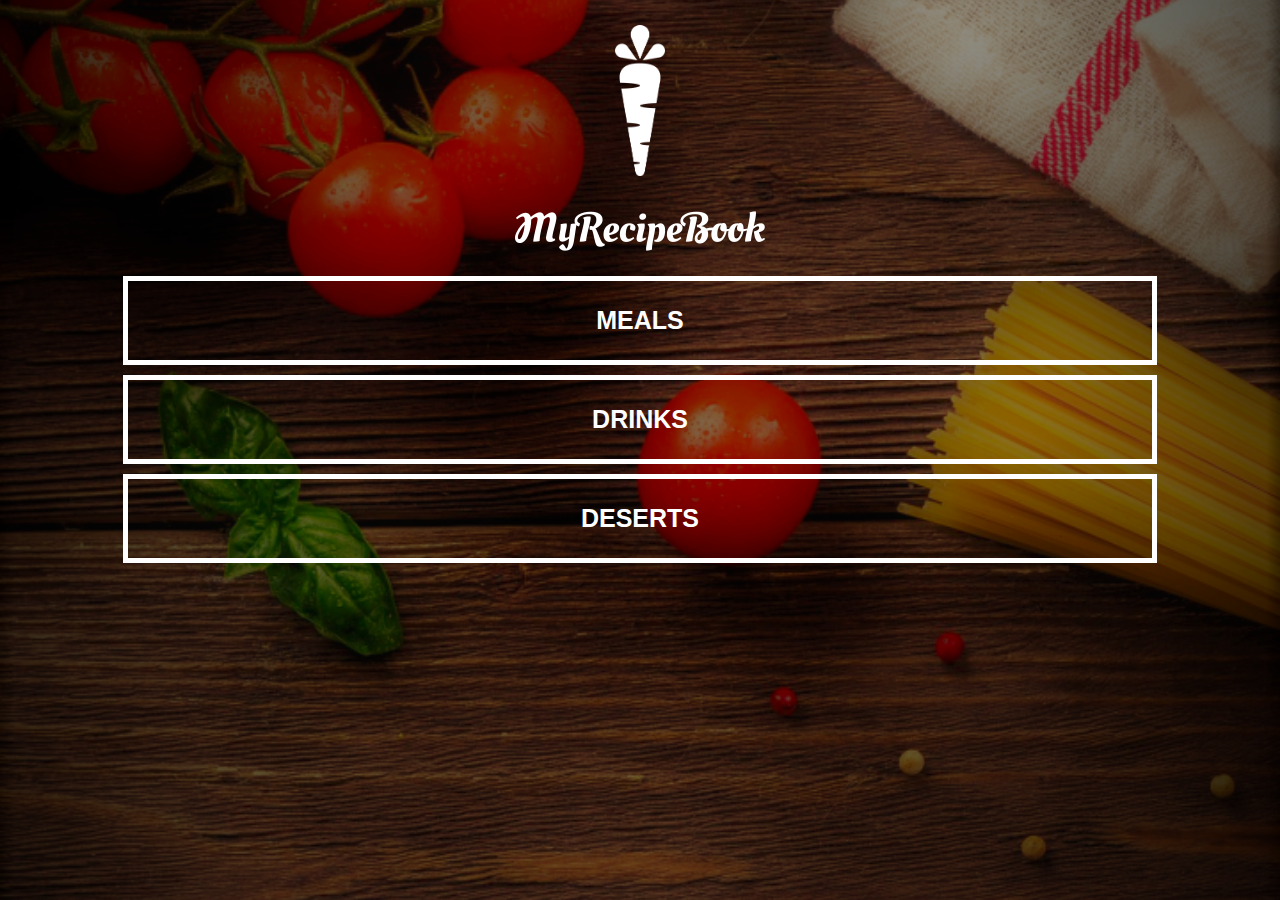
<file: index.html>
<!DOCTYPE html>
<html>
    <head>
        <title>My Recipe Book</title>
        <link rel="stylesheet" href="style.css">
    </head>
    
    <body class="body-home">
        <div id="home">
            
            <img src="images/logo-img.png" id="home-logo-img">
            <img src="images/logo-text.png" id="home-logo-text">
            
            <div class="home-menu">
                
                <a href="meals.html" class="home-menu-item">
                    <p>Meals</p>
                </a>
                
                <a href="drinks.html" class="home-menu-item">
                    <p>Drinks</p>
                </a>
                
                <a href="deserts.html" class="home-menu-item">
                    <p>Deserts</p>
                </a> 
            </div>
        </div>
    </body>
</html>
</file>
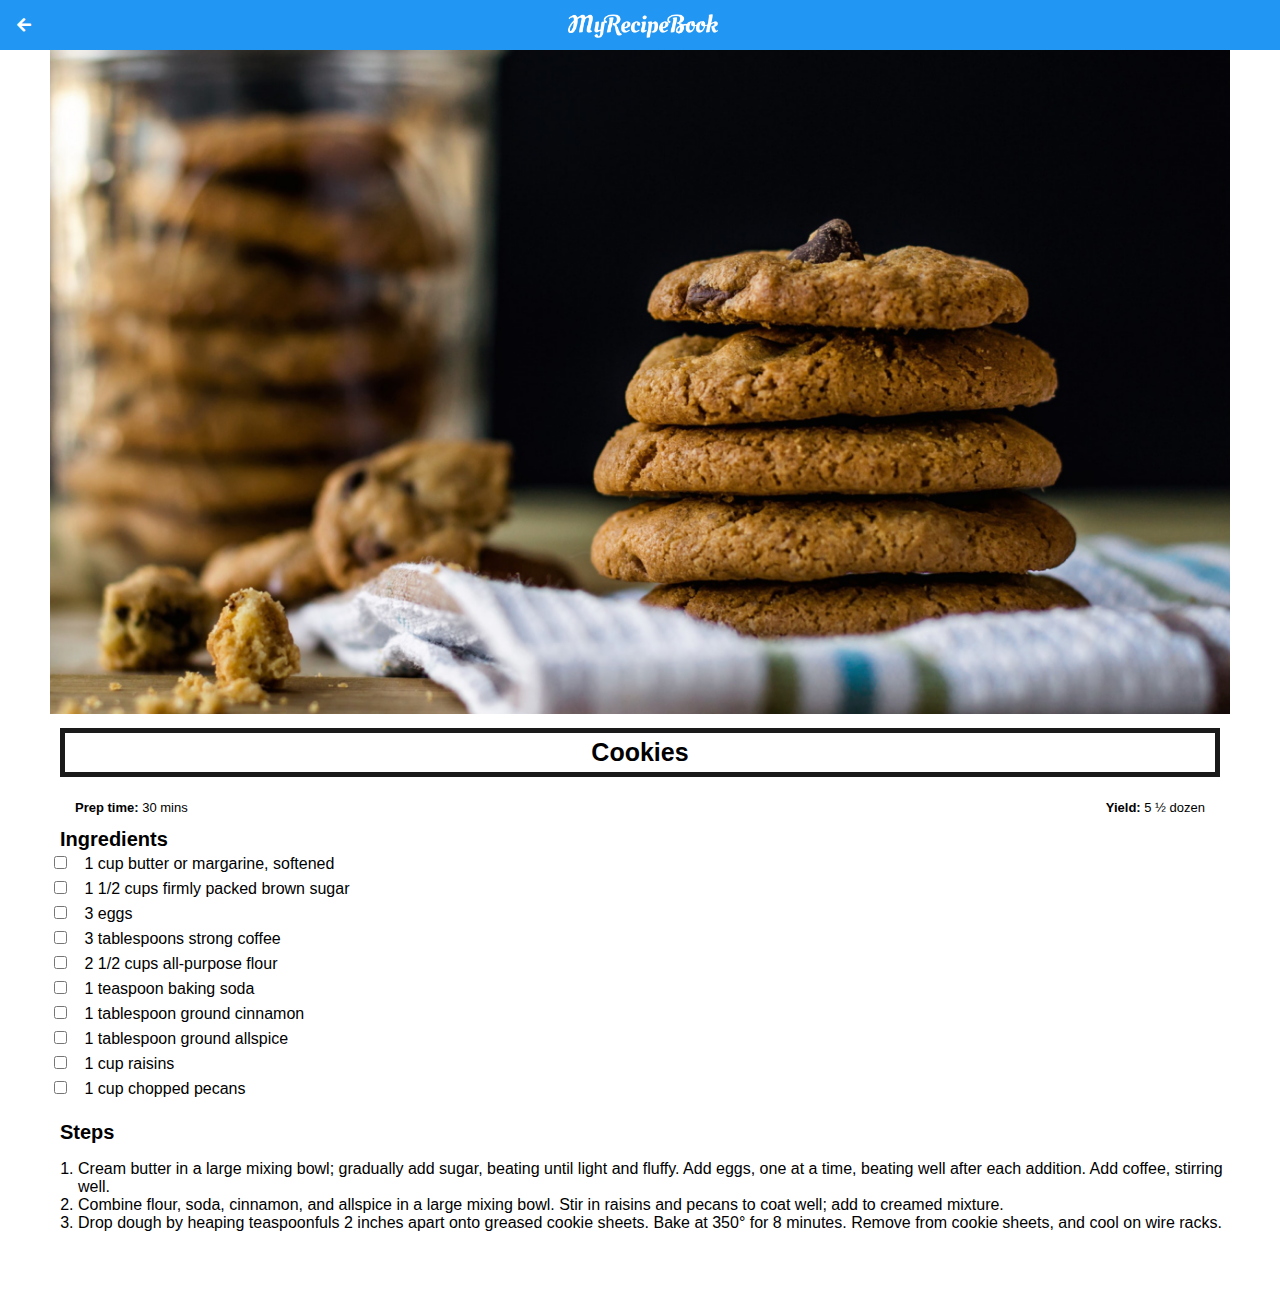
<file: cookies.html>
<!DOCTYPE html>
<html>
    <head>
        <title>My Recipe Book|COOKIES</title>
        <link rel="stylesheet" href="style.css">
        <link rel="stylesheet" href="fontAwesome/css/all.css">
    </head>
    
    <body class="body-recipes">
        
        <div class="header">
            <a href="deserts.html">
                <i class="fas fa-arrow-left"></i>
            </a>
            
            <img src="images/logo-text.png">
        </div>
        <div id="recipe">
            
            <div class="recipe-details">
                <img src="images/cookies.png">
                
                <h1>Cookies</h1>
                
                <div class="recipe-details-info">
                    <p><b>Prep time: </b>30 mins</p>
                    <p style="float: right"><b>Yield: </b>5 ½ dozen</p>
                </div>
                <div class="recipe-details-ingredients">
                    <h2>Ingredients</h2>
                    
                    <input id="check-01" type="checkbox">
                    <label for="check-01">1 cup butter or margarine, softened</label>
                    <br>
                    <input id="check-02" type="checkbox">
                    <label for="check-02">1 1/2 cups firmly packed brown sugar</label>
                    <br>
                    <input id="check-03" type="checkbox">
                    <label for="check-03">3 eggs</label>
                    <br>
                    <input id="check-04" type="checkbox">
                    <label for="check-04">3 tablespoons strong coffee</label>
                    <br>
                    <input id="check-05" type="checkbox">
                    <label for="check-05">2 1/2 cups all-purpose flour</label>
                    <br>
                    <input id="check-05" type="checkbox">
                    <label for="check-05">1 teaspoon baking soda</label>
                    <br>
                    <input id="check-05" type="checkbox">
                    <label for="check-05">1 tablespoon ground cinnamon</label>
                    <br>
                    <input id="check-05" type="checkbox">
                    <label for="check-05">1 tablespoon ground allspice</label>
                    <br>
                    <input id="check-05" type="checkbox">
                    <label for="check-05">1 cup raisins</label>
                    <br>
                    <input id="check-05" type="checkbox">
                    <label for="check-05">1 cup chopped pecans</label>
                </div>
                <div class="recipe-details-steps">
                    <h2>Steps</h2>
                    
                    <ol>
                       <li>Cream butter in a large mixing bowl; gradually add sugar, beating until light and fluffy. Add eggs, one at a time, beating well after each addition. Add coffee, stirring well.</li>
                        <li>Combine flour, soda, cinnamon, and allspice in a large mixing bowl. Stir in raisins and pecans to coat well; add to creamed mixture.</li>
                        <li>Drop dough by heaping teaspoonfuls 2 inches apart onto greased cookie sheets. Bake at 350° for 8 minutes. Remove from cookie sheets, and cool on wire racks.</li>
                    </ol>
                </div>
            </div>
        </div>
    </body>
</html>
</file>
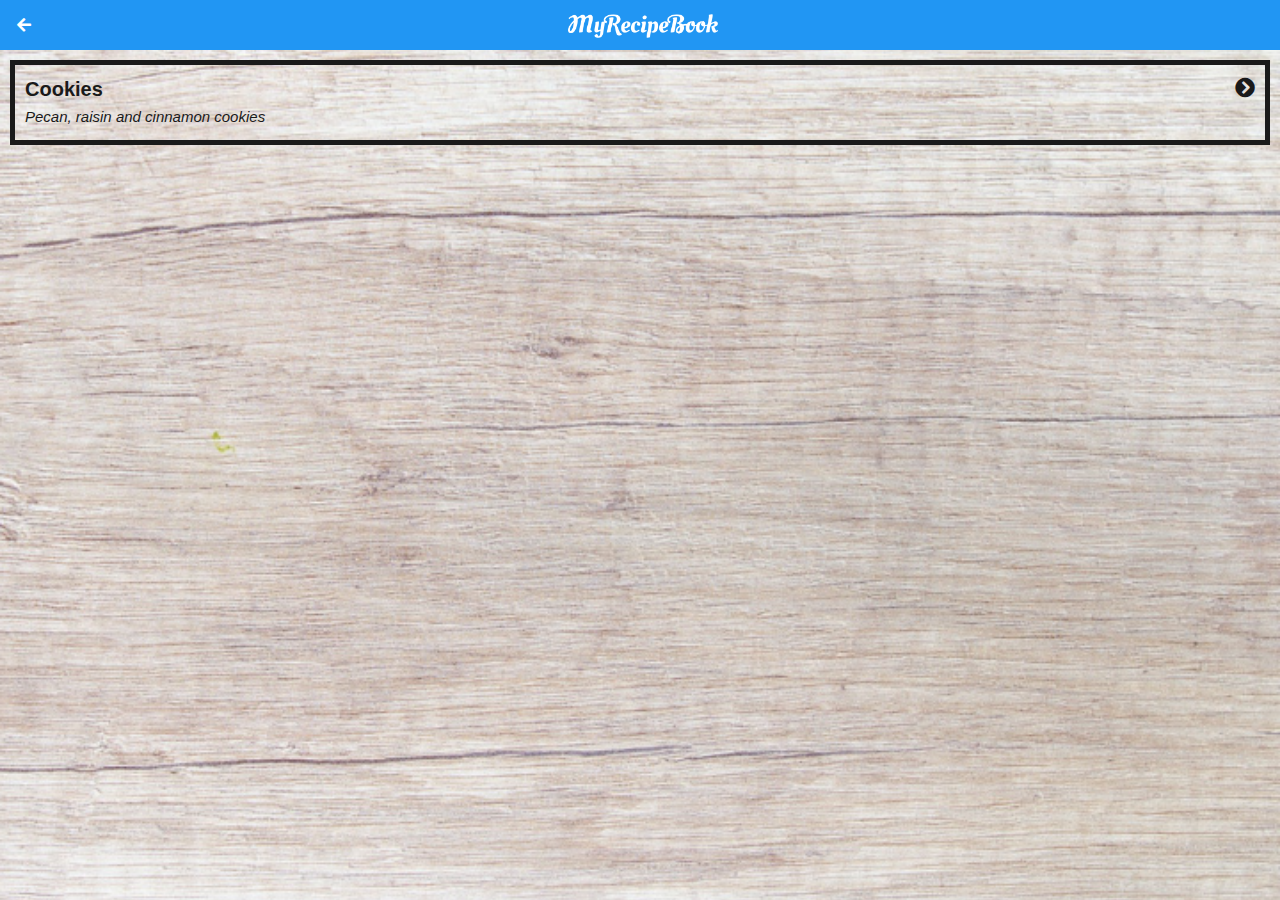
<file: deserts.html>
<!DOCTYPE html>
<html>
    <head>
        <title>My Recipe Book|Deserts</title>
        <link rel="stylesheet" href="style.css">
        <link rel="stylesheet" href="fontAwesome/css/all.css">
    </head>
    
    <body class="body-meals">
        
        <div class="header">
            <a href="index.html">
                <i class="fas fa-arrow-left"></i>
            </a>
            <img src="images/logo-text.png">
        </div>
        <div id="meals">
            
            <div class="meals-list">
                
                <a href="cookies.html">
                    <div class="meals-list-item">
                    <h1>Cookies<i class="fas fa-chevron-circle-right"></i></h1>
                        
                     <p>Pecan, raisin and cinnamon cookies</p>  
                    </div>
                </a>
            </div>
        </div>
    </body>
</html>
</file>
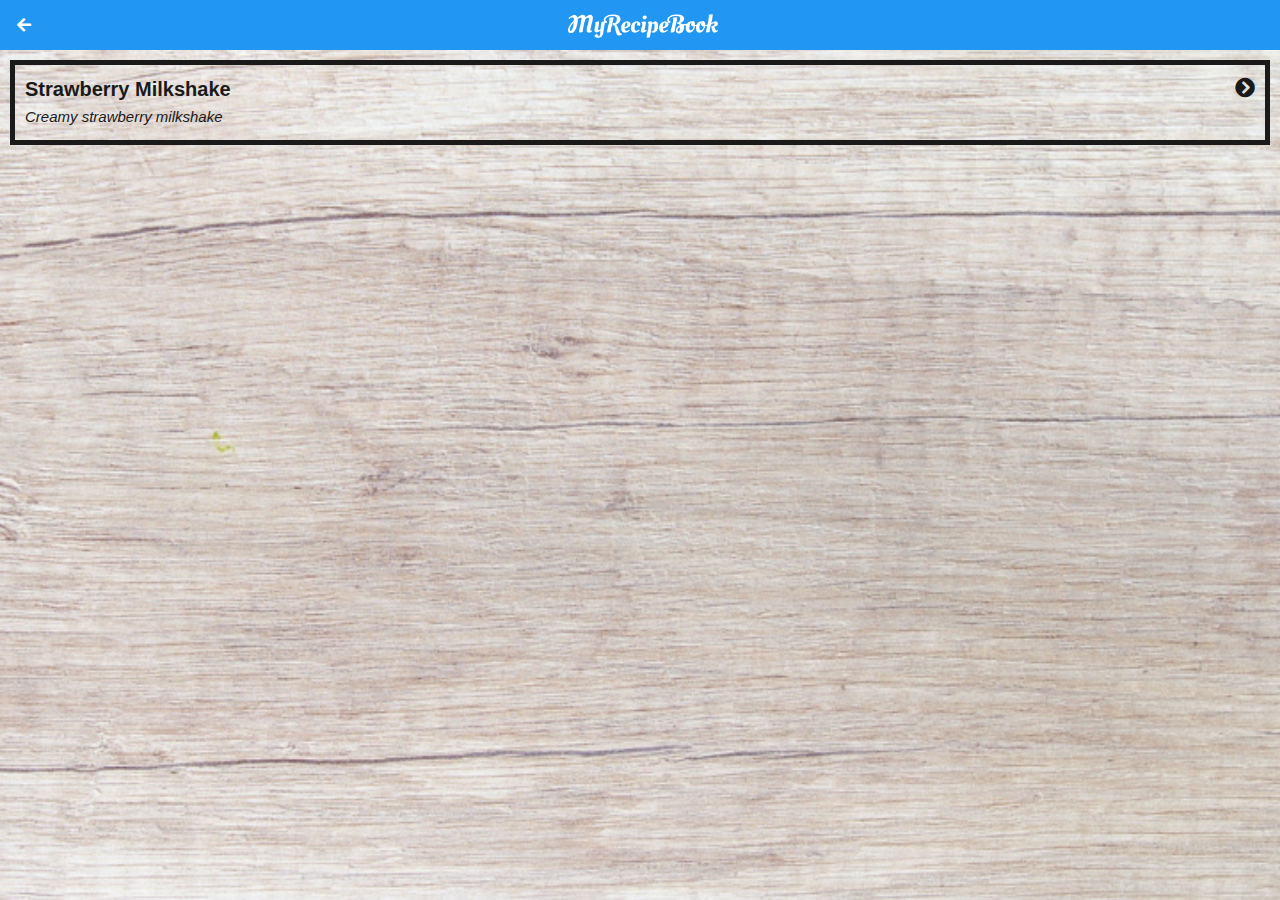
<file: drinks.html>
<!DOCTYPE html>
<html>
    <head>
        <title>My Recipe Book|Drinks</title>
        <link rel="stylesheet" href="style.css">
        <link rel="stylesheet" href="fontAwesome/css/all.css">
    </head>
    
    <body class="body-meals">
        
        <div class="header">
                <a href="index.html">
                <i class="fas fa-arrow-left"></i>
            </a>
            
            <img src="images/logo-text.png">
        </div>
        <div id="meals">
            <div class="meals-list">
                
                <a href="strawberrymilkshake.html">
                    <div class="meals-list-item">
                    <h1>Strawberry Milkshake<i class="fas fa-chevron-circle-right"></i></h1>
                        
                     <p>Creamy strawberry milkshake</p>  
                    </div>
                </a>
            </div>
        </div>
    </body>
</html>
</file>
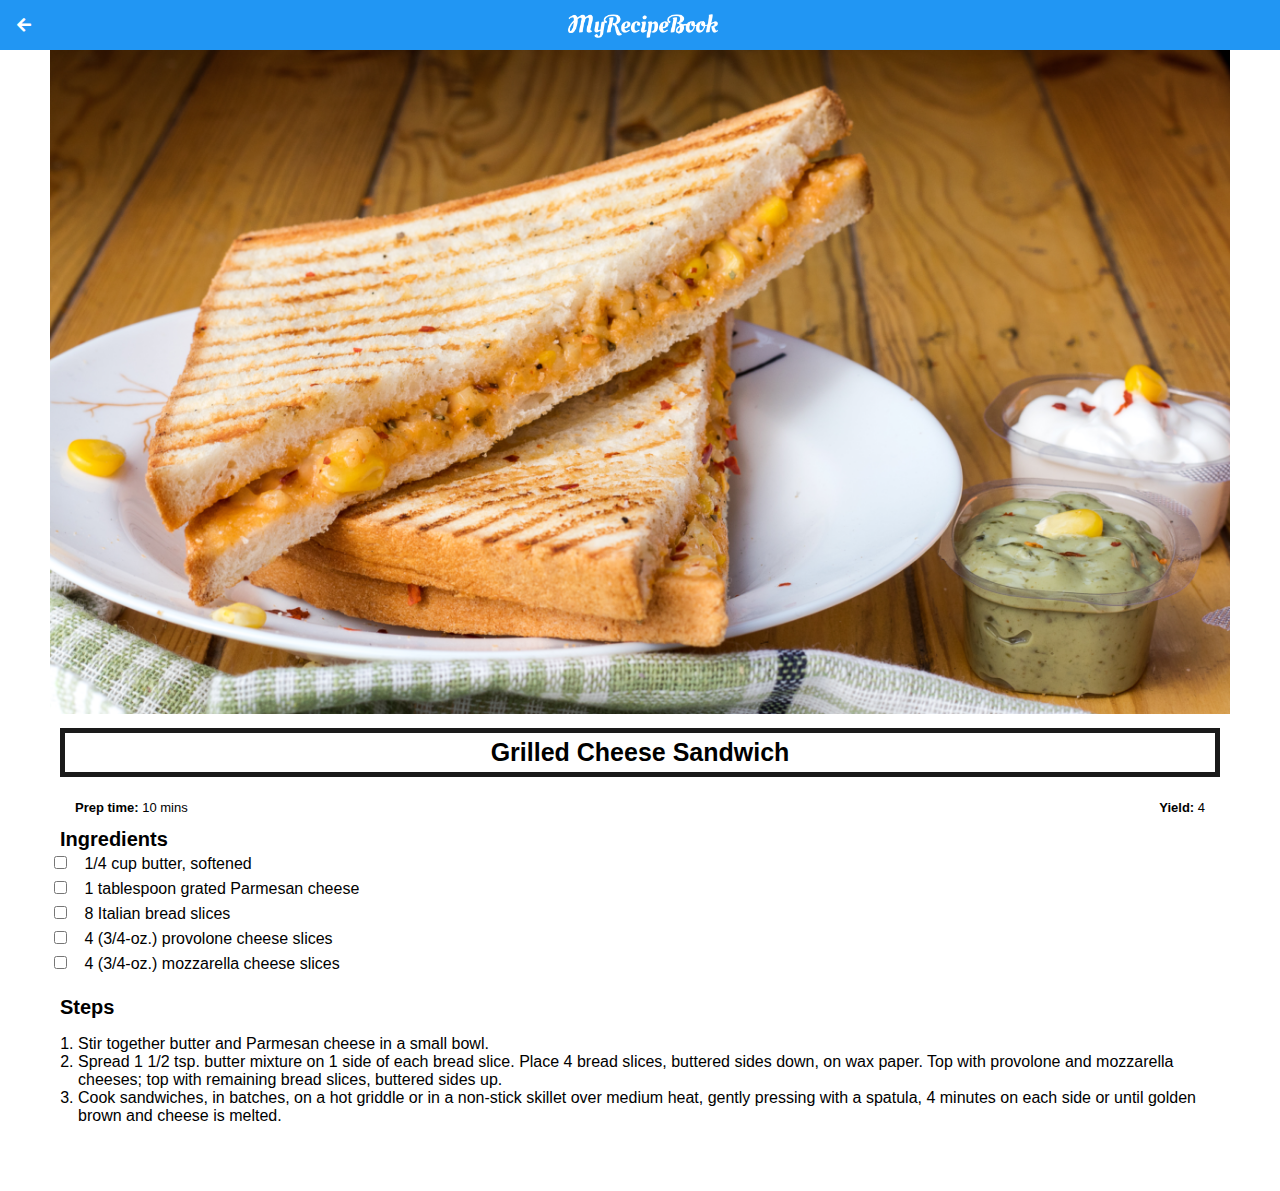
<file: grilledCheese.html>
<!DOCTYPE html>
<html>
    <head>
        <title>My Recipe Book|Grilled Cheese</title>
        <link rel="stylesheet" href="style.css">
        <link rel="stylesheet" href="fontAwesome/css/all.css">
    </head>
    
    <body class="body-recipes">
        
        <div class="header">
            <a href="meals.html">
                <i class="fas fa-arrow-left"></i>
            </a>
            
            <img src="images/logo-text.png">
        </div>
        <div id="recipe">
            <div class="recipe-details">
                <img src="images/grilledCheese.png">
                
                <h1>Grilled Cheese Sandwich</h1>
                
                <div class="recipe-details-info">
                    <p><b>Prep time: </b>10 mins</p>
                    <p style="float: right"><b>Yield: </b>4</p>
                </div>
                <div class="recipe-details-ingredients">
                    <h2>Ingredients</h2>
                    
                    <input id="check-01" type="checkbox">
                    <label for="check-01">1/4 cup butter, softened</label>
                    <br>
                    <input id="check-02" type="checkbox">
                    <label for="check-02">1 tablespoon grated Parmesan cheese</label>
                    <br>
                    <input id="check-03" type="checkbox">
                    <label for="check-03">8 Italian bread slices</label>
                    <br>
                    <input id="check-04" type="checkbox">
                    <label for="check-04">4 (3/4-oz.) provolone cheese slices</label>
                    <br>
                    <input id="check-05" type="checkbox">
                    <label for="check-05">4 (3/4-oz.) mozzarella cheese slices</label>
                </div>
                <div class="recipe-details-steps">
                    <h2>Steps</h2>
                    
                    <ol>
                        <li>Stir together butter and Parmesan cheese in a small bowl.</li>
                        <li>Spread 1 1/2 tsp. butter mixture on 1 side of each bread slice. Place 4 bread slices, buttered sides down, on wax paper. Top with provolone and mozzarella cheeses; top with remaining bread slices, buttered sides up.</li>
                        <li>Cook sandwiches, in batches, on a hot griddle or in a non-stick skillet over medium heat, gently pressing with a spatula, 4 minutes on each side or until golden brown and cheese is melted.</li>
                    </ol>
                </div>
            </div>
        </div>
    </body>
</html>
</file>
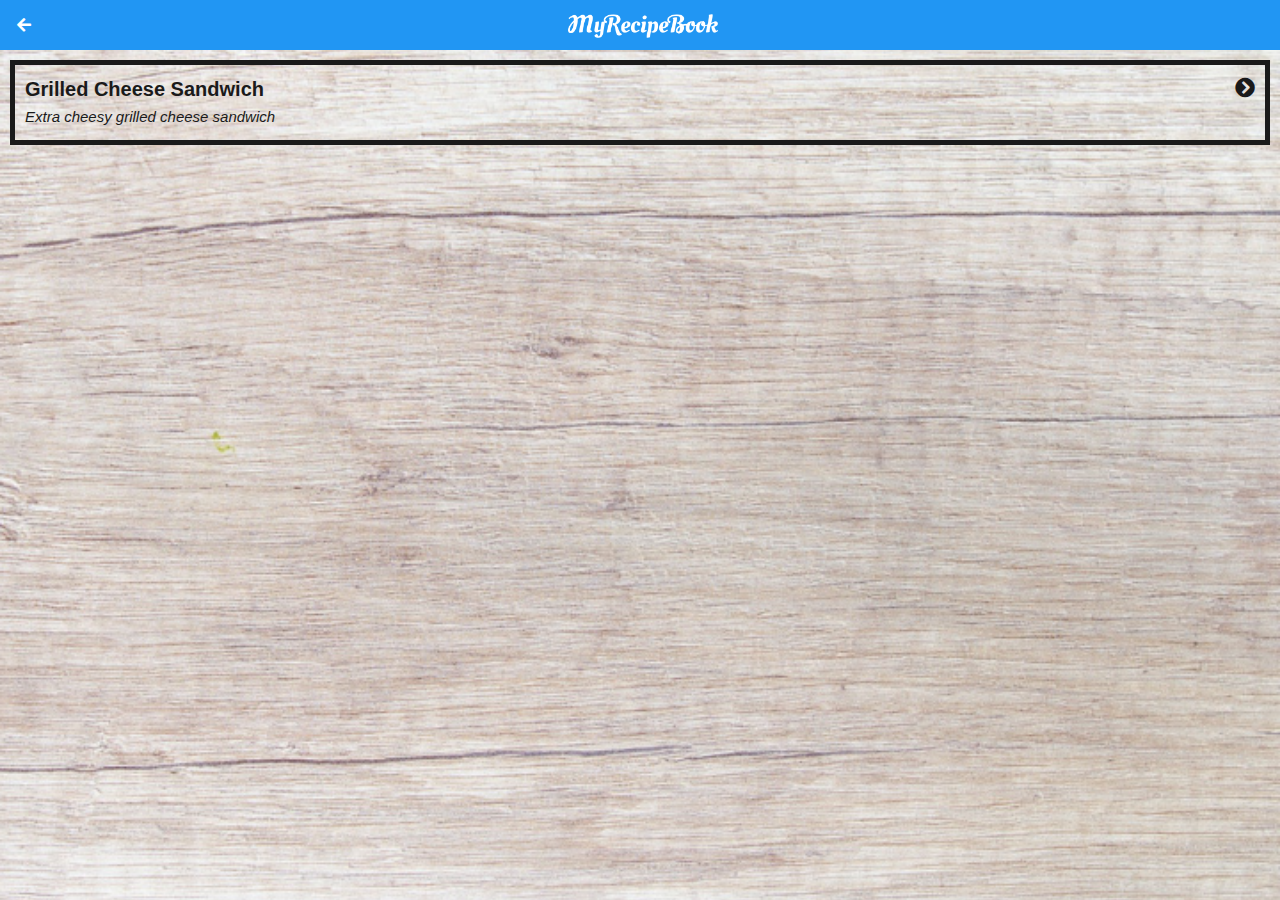
<file: meals.html>
<!DOCTYPE html>
<html>
    <head>
        <title>My Recipe Book|Meals</title>
        <link rel="stylesheet" href="style.css">
        <link rel="stylesheet" href="fontAwesome/css/all.css">
    </head>
    
    <body class="body-meals">
        
        <div class="header">
            <a href="index.html">
                <i class="fas fa-arrow-left"></i>
            </a>
            
            <img src="images/logo-text.png">
        </div>
        <div id="meals">
            <div class="meals-list">
                
                <a href="grilledCheese.html">
                    <div class="meals-list-item">
                    <h1>Grilled Cheese Sandwich<i class="fas fa-chevron-circle-right"></i></h1>
                        
                        <p>Extra cheesy grilled cheese sandwich</p> 
                    </div>
                </a>
            </div>
        </div>
    </body>
</html>
</file>
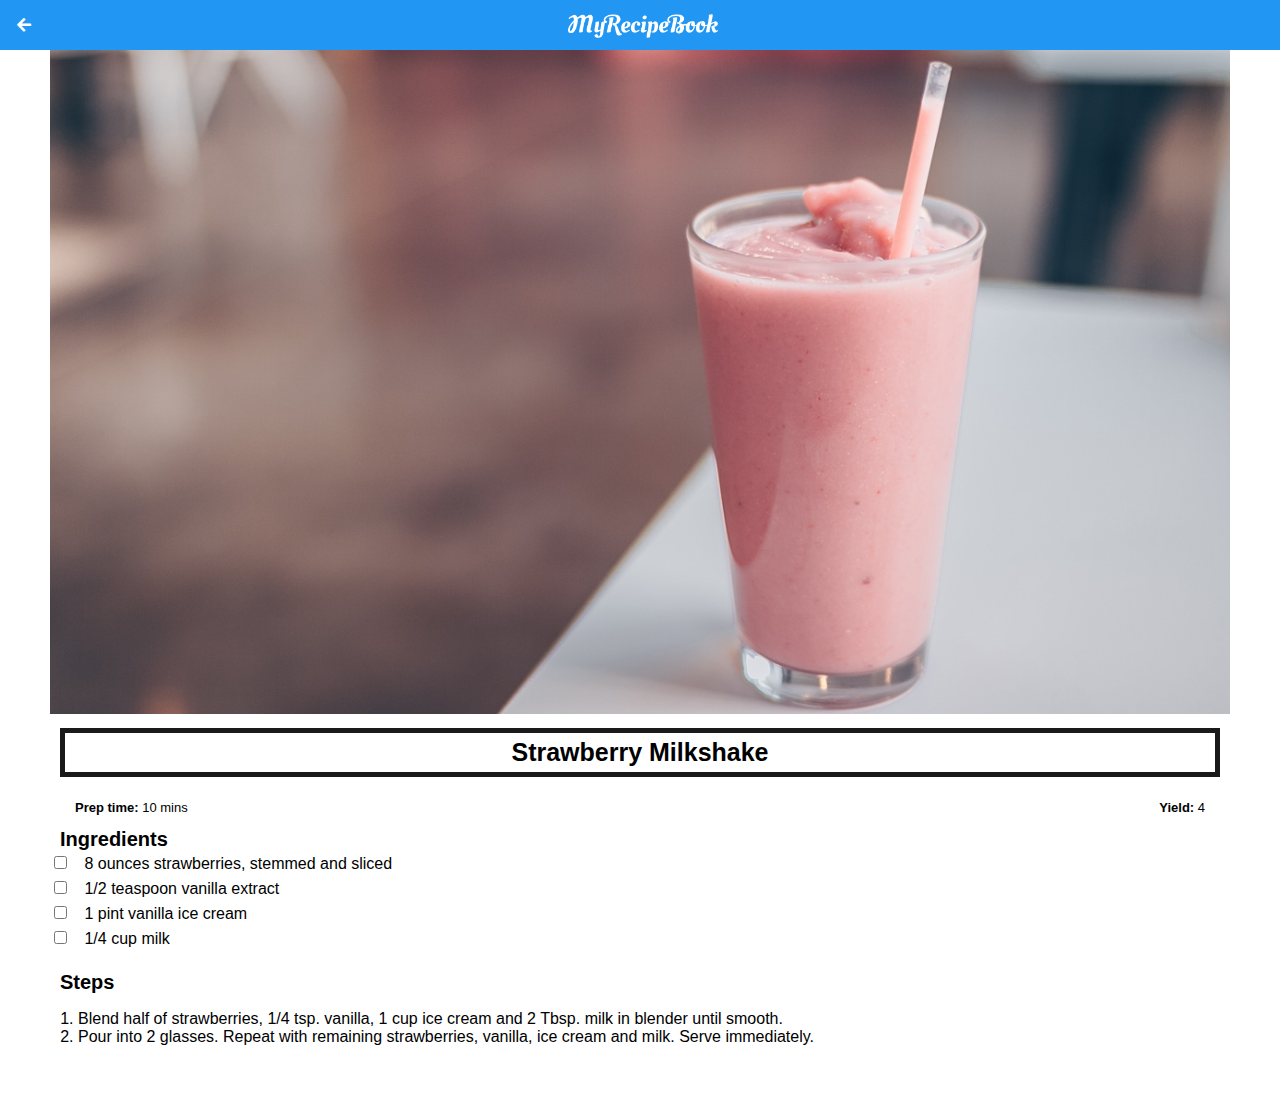
<file: strawberrymilkshake.html>
<!DOCTYPE html>
<html>
    <head>
        <title>My Recipe Book|STRAWBERRY MILKSHAKE</title>
        <link rel="stylesheet" href="style.css">
        <link rel="stylesheet" href="fontAwesome/css/all.css">
    </head>
    
    <body class="body-recipes">
        
        <div class="header">
            <a href="drinks.html">
                <i class="fas fa-arrow-left"></i>
            </a>
            
            <img src="images/logo-text.png">
        </div>
        <div id="recipe">
            
            <div class="recipe-details">
                <img src="images/strawberryMilkshake.png">
                
                <h1>Strawberry Milkshake</h1>
                
                <div class="recipe-details-info">
                    <p><b>Prep time: </b>10 mins</p>
                    <p style="float: right"><b>Yield: </b>4</p>
                </div>
                <div class="recipe-details-ingredients">
                    <h2>Ingredients</h2>
                    
                    <input id="check-01" type="checkbox">
                    <label for="check-01">8 ounces strawberries, stemmed and sliced</label>
                    <br>
                    <input id="check-02" type="checkbox">
                    <label for="check-02">1/2 teaspoon vanilla extract</label>
                    <br>
                    <input id="check-03" type="checkbox">
                    <label for="check-03">1 pint vanilla ice cream</label>
                    <br>
                    <input id="check-04" type="checkbox">
                    <label for="check-04">1/4 cup milk</label>
                </div>
                <div class="recipe-details-steps">
                    <h2>Steps</h2>
                    
                    <ol>
                        <li>Blend half of strawberries, 1/4 tsp. vanilla, 1 cup ice cream and 2 Tbsp. milk in blender until smooth.</li>
                        <li>Pour into 2 glasses. Repeat with remaining strawberries, vanilla, ice cream and milk. Serve immediately.</li>
                    </ol>
                </div>
            </div>
        </div>
    </body>
</html>
</file>
<file: style.css>
html {
    height: 100%;
}

body {
    font-family: sans-serif;
    
    margin: 0;
    padding: 0;
    
    height: 100%; 
}

.body-home {
    background-image: url(images/background-01-port.png);
    background-position: center;
    background-attachment: fixed;
    background-repeat: no-repeat;
    background-size: cover;
    
}
.body-meals {
    background-image: url(images/background-02-port.png);
    background-position: center;
    background-attachment: fixed;
    background-repeat: no-repeat;
    background-size: cover;
    
}

/*===========HEADER===========*/

.header {
    background-color: #2196f3;
    
    width: 100%;
    height: 50px;
    top: 0;
    
    position: fixed;
    overflow: hidden;
    
    text-align: center;   
}

.header i {
    float: left;
    padding: 17px 0px 0px 17px;
    color: #ffffff;
}

.header img {
    width: 150px;
    padding-top: 14px;
    padding-right: 25px;
}

/*===========HOME PAGE===========*/

#home-logo-img {
    width: 50px;
    display: block;
    margin: auto;
    padding: 25px 10px 10px 10px;
}

#home-logo-text {
    width: auto;
    display: block;
    margin: auto;
    padding: 25px;
}

/*=====HOME PAGE MENU=====*/

.home-menu-item {
    text-decoration: none;
    text-transform: uppercase;
    
    color: #ffffff;
    font-size: 25px;
    font-weight: bold;
    text-align: center;
    border: 5px solid #ffffff;
    
    display: block;
    margin: auto;
    margin-bottom: 10px;
    width: 80%;
} 

/*===========MEALS PAGE===========*/

#meals {
    padding-top: 50px;
}
/*=====MEALS PAGE MENU=====*/

.meals-list a {
    text-decoration: none;
}

.meals-list-item {
    border: 5px solid #1a1a1a;
    margin: 10px;
}

.meals-list-item h1 {
    font-weight: bold;
    font-size: 20px;
    color: #1a1a1a;
    padding-left: 10px;
    
}

.meals-list-item i {
   float: right;
    color: #1a1a1a;
    padding-right: 10px;
    
}

.meals-list-item p {
    font-size: 15px;
    font-style: italic;
    color: #1a1a1a;
    margin-top: -7px;
    padding-left: 10px;
}

/*=========== RECIPE PAGE ===========*/

#recipe {
    padding: 50px;
}

/*===== RECIPE DETAILS =====*/

.recipe-details img {
    width: 100%;
}

.recipe-details h1 {
    font-size: 25px;
    text-align: center;
    border: 5px solid #1a1a1a;
    margin: 10px;
    padding: 5px;
}

.recipe-details h2 {
    font-size: 20px;
    text-align: left;
    margin: 0;
    margin-left: 10px; 
}

.recipe-details-info {
    margin-left: 25px;
    margin-right: 25px;
}

.recipe-details-info p {
    font-size: 13px;
    display: inline-block;
}

.recipe-details-ingredients label {
    line-height: 25px;
    margin-left: 10px;
}

.recipe-details-steps {
    padding-top: 20px;
}

.recipe-details-steps ol {
    padding-left: 28px;
}

/*=========== RESPONSIVE LAYOUT ===========*/

@media only screen and(min-width: 600px) {
    #meals {
        width: 80px;
        margin: auto;  
    }
          
    #recipe {
        width: 80px;
        margin: auto;
    }    
}

@media only screen and(min-width: 1000px) {
    #meals {
        width: 60px;
        margin: auto;  
    }
          
    #recipe {
        width: 60px;
        margin: auto;
    }    
    
}

@media only screen and(min-width: 15000px) {
    #meals {
        width: 40px;
        margin: auto;  
    }
          
    #recipe {
        width: 40px;
        margin: auto;
    }    
    
}

@media only screen and(min-width: 720px) {
    .body-home {
        background-image: url('images/background-01-land.png');
    }
    
    .body-meals {
        background-image: url(images/background-02-land.png);
    }
}
</file>
